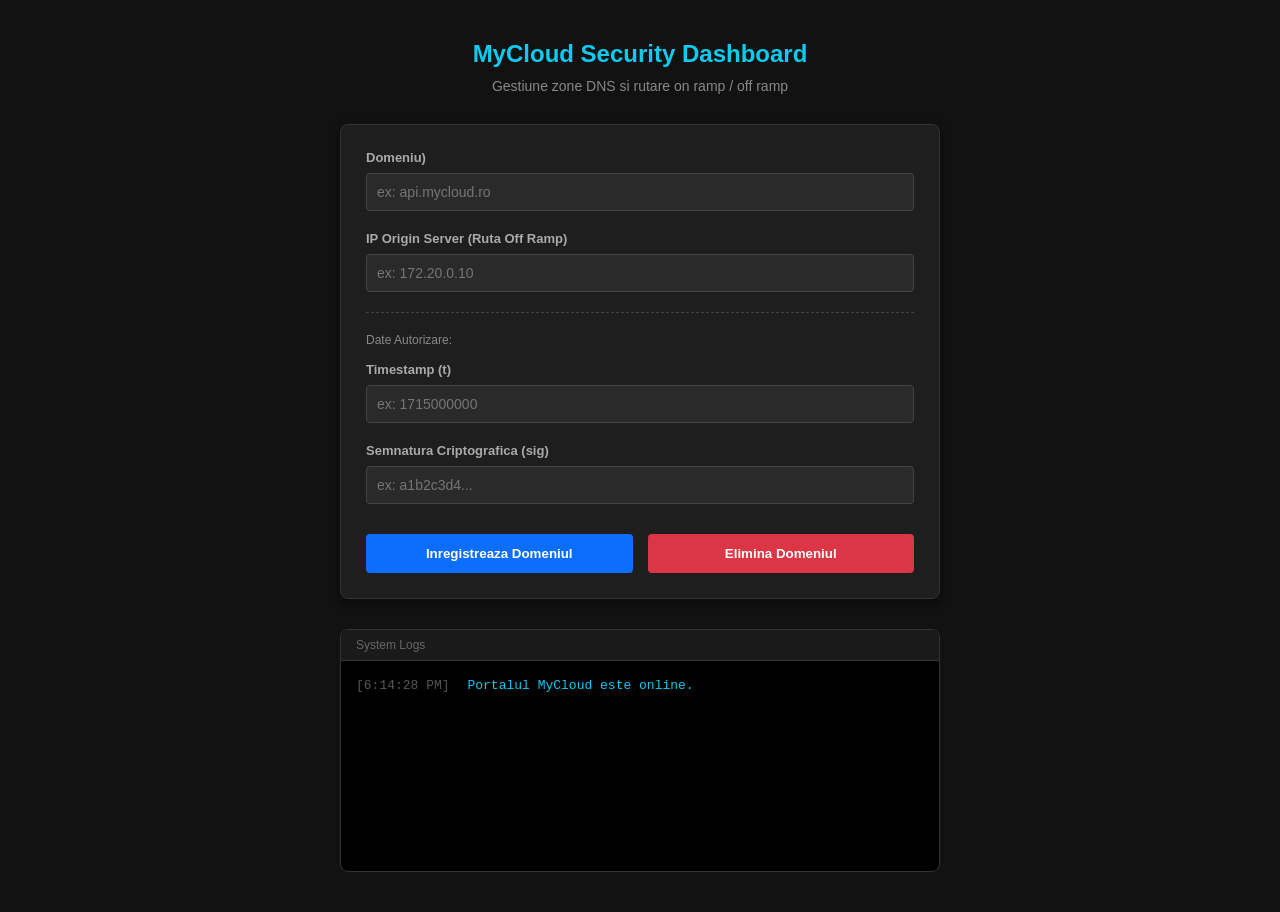
<file: DNS/MyCloud_Manager/mycloudAPI_frontend/index.html>
<!DOCTYPE html>
<html lang="en">
<head>
    <meta charset="UTF-8">
    <meta name="viewport" content="width=device-width, initial-scale=1.0">
    <title>MyCloud CDN Control Plane</title>
    <link rel="stylesheet" href="style.css">
</head>
<body>
    <div class="container">
        <header>
            <h1>MyCloud Security Dashboard</h1>
            <p>Gestiune zone DNS si rutare on ramp / off ramp</p>
        </header>

        <div class="card">
            <div class="input-group">
                <label for="domain">Domeniu)</label>
                <input type="text" id="domain" placeholder="ex: api.mycloud.ro">
            </div>

            <div class="input-group">
                <label for="origin_ip">IP Origin Server (Ruta Off Ramp)</label>
                <input type="text" id="origin_ip" placeholder="ex: 172.20.0.10">
            </div>

            <div style="border-top: 1px dashed #444; margin: 20px 0;"></div>
            <p style="font-size: 12px; color: #888; margin-bottom: 15px;">Date Autorizare:</p>

            <div class="input-group">
                <label for="timestamp">Timestamp (t)</label>
                <input type="text" id="timestamp" placeholder="ex: 1715000000">
            </div>

            <div class="input-group">
                <label for="signature">Semnatura Criptografica (sig)</label>
                <input type="text" id="signature" placeholder="ex: a1b2c3d4...">
            </div>

            <div class="buttons">
                <button id="btn-register" class="btn-primary">Inregistreaza Domeniul</button>
                <button id="btn-unregister" class="btn-danger">Elimina Domeniul</button>
            </div>
        </div>

        <div class="terminal">
            <div class="terminal-header">System Logs</div>
            <div id="log-box"></div>
        </div>
    </div>

    <script src="script.js"></script>
</body>
</html>
</file>
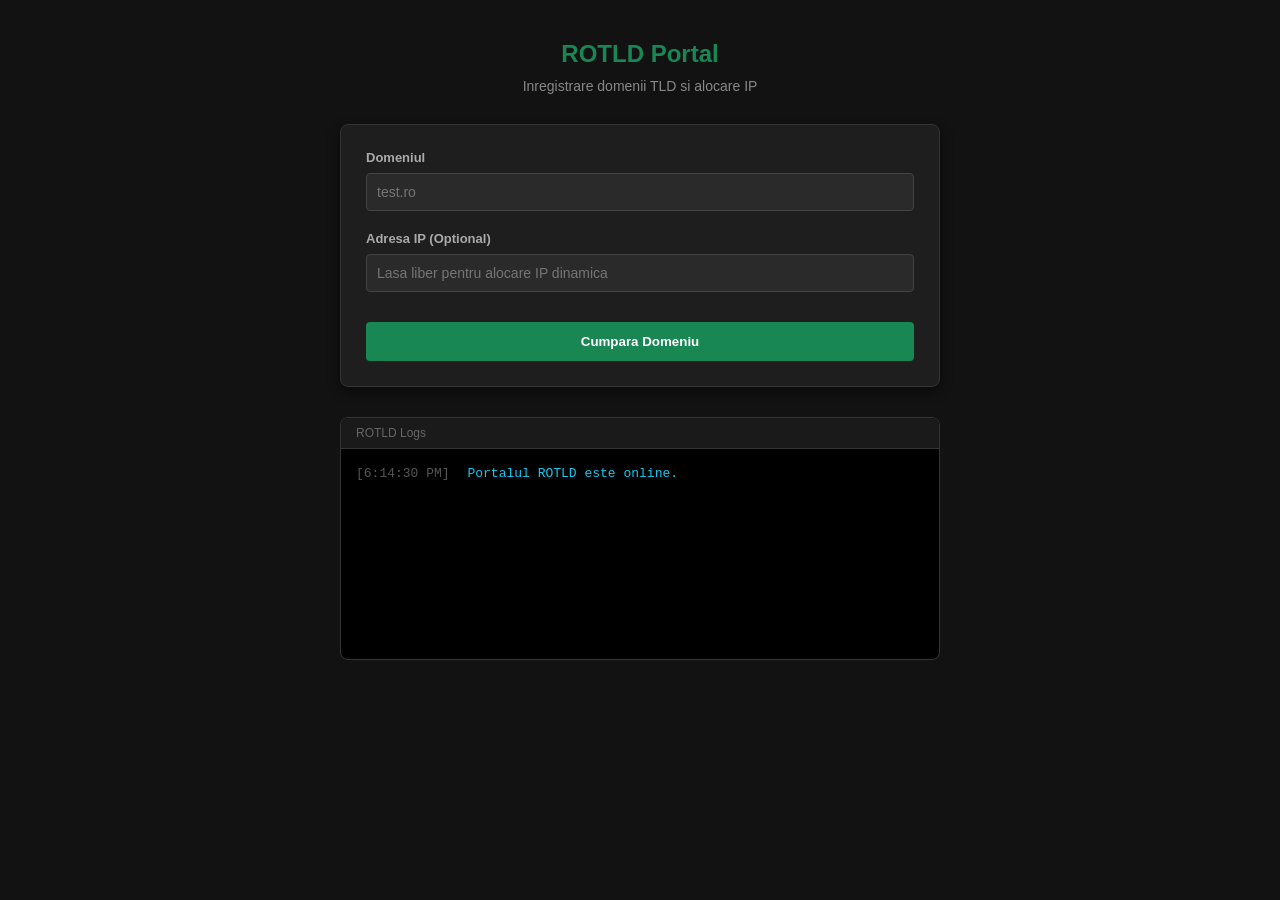
<file: DNS/MyCloud_Manager/rotldAPI_frontend/index.html>
<!DOCTYPE html>
<html lang="en">
<head>
    <meta charset="UTF-8">
    <meta name="viewport" content="width=device-width, initial-scale=1.0">
    <title>ROTLD - Registrul National de Domenii</title>
    <link rel="stylesheet" href="style.css">
</head>
<body>
    <div class="container">
        <header>
            <h1>ROTLD Portal</h1>
            <p>Inregistrare domenii TLD si alocare IP</p>
        </header>

        <div class="card">
            <div class="input-group">
                <label for="domain">Domeniul</label>
                <input type="text" id="domain" placeholder="test.ro">
            </div>

            <div class="input-group">
                <label for="ip">Adresa IP (Optional)</label>
                <input type="text" id="ip" placeholder="Lasa liber pentru alocare IP dinamica">
            </div>

            <div class="buttons">
                <button id="btn-buy" class="btn-success">Cumpara Domeniu</button>
            </div>
        </div>

        <div class="terminal">
            <div class="terminal-header">ROTLD Logs</div>
            <div id="log-box"></div>
        </div>
    </div>

    <script src="script.js"></script>
</body>
</html>
</file>
<file: DNS/MyCloud_Manager/mycloudAPI_frontend/style.css>
body {
    font-family: 'Segoe UI', Tahoma, Geneva, Verdana, sans-serif;
    background-color: #121212;
    color: #e0e0e0;
    margin: 0;
    display: flex;
    justify-content: center;
    padding: 40px 20px;
}

.container {
    width: 100%;
    max-width: 600px;
}

header {
    text-align: center;
    margin-bottom: 30px;
}

header h1 {
    color: #0dcaf0;
    margin: 0 0 10px 0;
    font-size: 24px;
}

header p {
    color: #888;
    margin: 0;
    font-size: 14px;
}

.card {
    background-color: #1e1e1e;
    border: 1px solid #333;
    border-radius: 8px;
    padding: 25px;
    box-shadow: 0 4px 12px rgba(0,0,0,0.5);
}

.input-group {
    margin-bottom: 20px;
}

.input-group label {
    display: block;
    margin-bottom: 8px;
    font-size: 13px;
    color: #aaa;
    font-weight: bold;
}

.input-group input {
    width: 100%;
    box-sizing: border-box;
    padding: 10px;
    background-color: #2a2a2a;
    border: 1px solid #444;
    color: #fff;
    border-radius: 4px;
    font-size: 14px;
}

.input-group input:focus {
    outline: none;
    border-color: #0dcaf0;
}

.buttons {
    display: flex;
    gap: 15px;
    margin-top: 30px;
}

button {
    flex: 1;
    padding: 12px;
    border: none;
    border-radius: 4px;
    font-weight: bold;
    cursor: pointer;
    transition: 0.2s;
}

.btn-primary {
    background-color: #0d6efd;
    color: white;
}

.btn-primary:hover {
    background-color: #0b5ed7;
}

.btn-danger {
    background-color: #dc3545;
    color: white;
}

.btn-danger:hover {
    background-color: #bb2d3b;
}

.terminal {
    margin-top: 30px;
    background-color: #000;
    border: 1px solid #333;
    border-radius: 8px;
    overflow: hidden;
}

.terminal-header {
    background-color: #1a1a1a;
    padding: 8px 15px;
    font-size: 12px;
    color: #666;
    border-bottom: 1px solid #333;
}

#log-box {
    padding: 15px;
    height: 180px;
    overflow-y: auto;
    font-family: 'Courier New', Courier, monospace;
    font-size: 13px;
    line-height: 1.5;
}

.log-time {
    color: #555;
    margin-right: 10px;
}

.log-success { color: #20c997; }
.log-error { color: #ff4c4c; }
.log-info { color: #0dcaf0; }
</file>
<file: DNS/MyCloud_Manager/rotldAPI_frontend/style.css>
body {
    font-family: 'Segoe UI', Tahoma, Geneva, Verdana, sans-serif;
    background-color: #121212;
    color: #e0e0e0;
    margin: 0;
    display: flex;
    justify-content: center;
    padding: 40px 20px;
}

.container {
    width: 100%;
    max-width: 600px;
}

header {
    text-align: center;
    margin-bottom: 30px;
}

header h1 {
    color: #198754;
    margin: 0 0 10px 0;
    font-size: 24px;
}

header p {
    color: #888;
    margin: 0;
    font-size: 14px;
}

.card {
    background-color: #1e1e1e;
    border: 1px solid #333;
    border-radius: 8px;
    padding: 25px;
    box-shadow: 0 4px 12px rgba(0,0,0,0.5);
}

.input-group {
    margin-bottom: 20px;
}

.input-group label {
    display: block;
    margin-bottom: 8px;
    font-size: 13px;
    color: #aaa;
    font-weight: bold;
}

.input-group input {
    width: 100%;
    box-sizing: border-box;
    padding: 10px;
    background-color: #2a2a2a;
    border: 1px solid #444;
    color: #fff;
    border-radius: 4px;
    font-size: 14px;
}

.input-group input:focus {
    outline: none;
    border-color: #198754;
}

.buttons {
    display: flex;
    gap: 15px;
    margin-top: 30px;
}

button {
    flex: 1;
    padding: 12px;
    border: none;
    border-radius: 4px;
    font-weight: bold;
    cursor: pointer;
    transition: 0.2s;
}

.btn-success {
    background-color: #198754;
    color: white;
}

.btn-success:hover {
    background-color: #157347;
}

.terminal {
    margin-top: 30px;
    background-color: #000;
    border: 1px solid #333;
    border-radius: 8px;
    overflow: hidden;
}

.terminal-header {
    background-color: #1a1a1a;
    padding: 8px 15px;
    font-size: 12px;
    color: #666;
    border-bottom: 1px solid #333;
}

#log-box {
    padding: 15px;
    height: 180px;
    overflow-y: auto;
    font-family: 'Courier New', Courier, monospace;
    font-size: 13px;
    line-height: 1.5;
}

.log-time {
    color: #555;
    margin-right: 10px;
}

.log-success { color: #20c997; }
.log-error { color: #ff4c4c; }
.log-info { color: #0dcaf0; }
</file>
